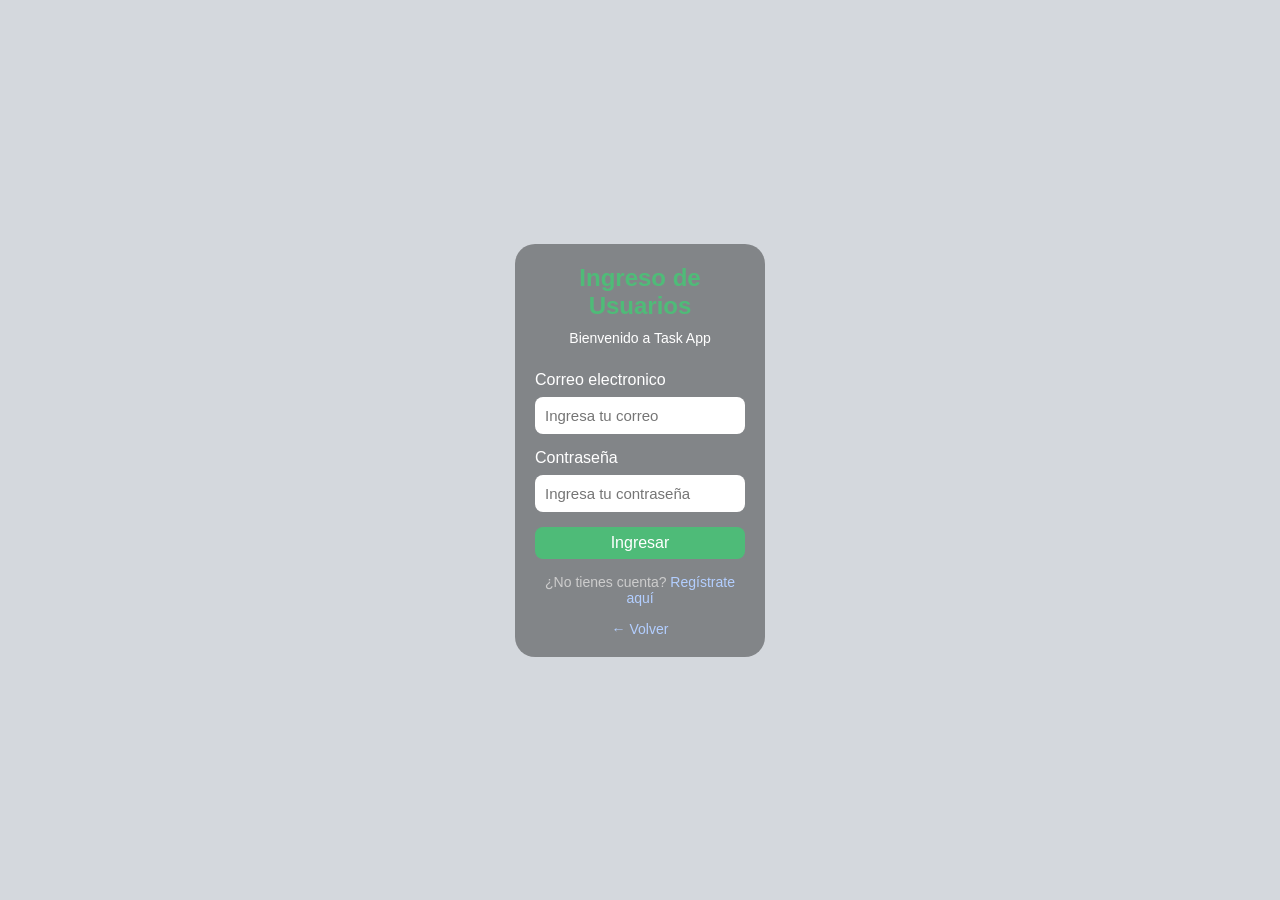
<file: Contenido/index.html>
<!DOCTYPE html>
<html lang="es">
<head>
    <meta charset="UTF-8">
    <meta name="viewport" content="width=device-width, initial-scale=1.0">
    <title>Ingreso a Task App</title>
    <link rel="stylesheet" href="Styles-login.css">
</head>
<body>
    <div class="login" id="login">
        <h2>Ingreso de Usuarios</h2>
            <p class="sub">Bienvenido a Task App</p>

                <form action="dashboard.html" method="get">
                <label for="usuario">Correo electronico</label>
                <input type="email" id="usuario" placeholder="Ingresa tu correo" required>

                <label for="clave">Contraseña</label>
                <input type="password" id="clave" placeholder="Ingresa tu contraseña" required>

                <button type="submit" class="btn-login">Ingresar</button>
                <p class="registro">¿No tienes cuenta? <a href="#">Regístrate aquí</a></p>
                <p class="registro"><a href="#portada">← Volver</a></p>
            </form>
    </div>
</body>
</html>
</file>
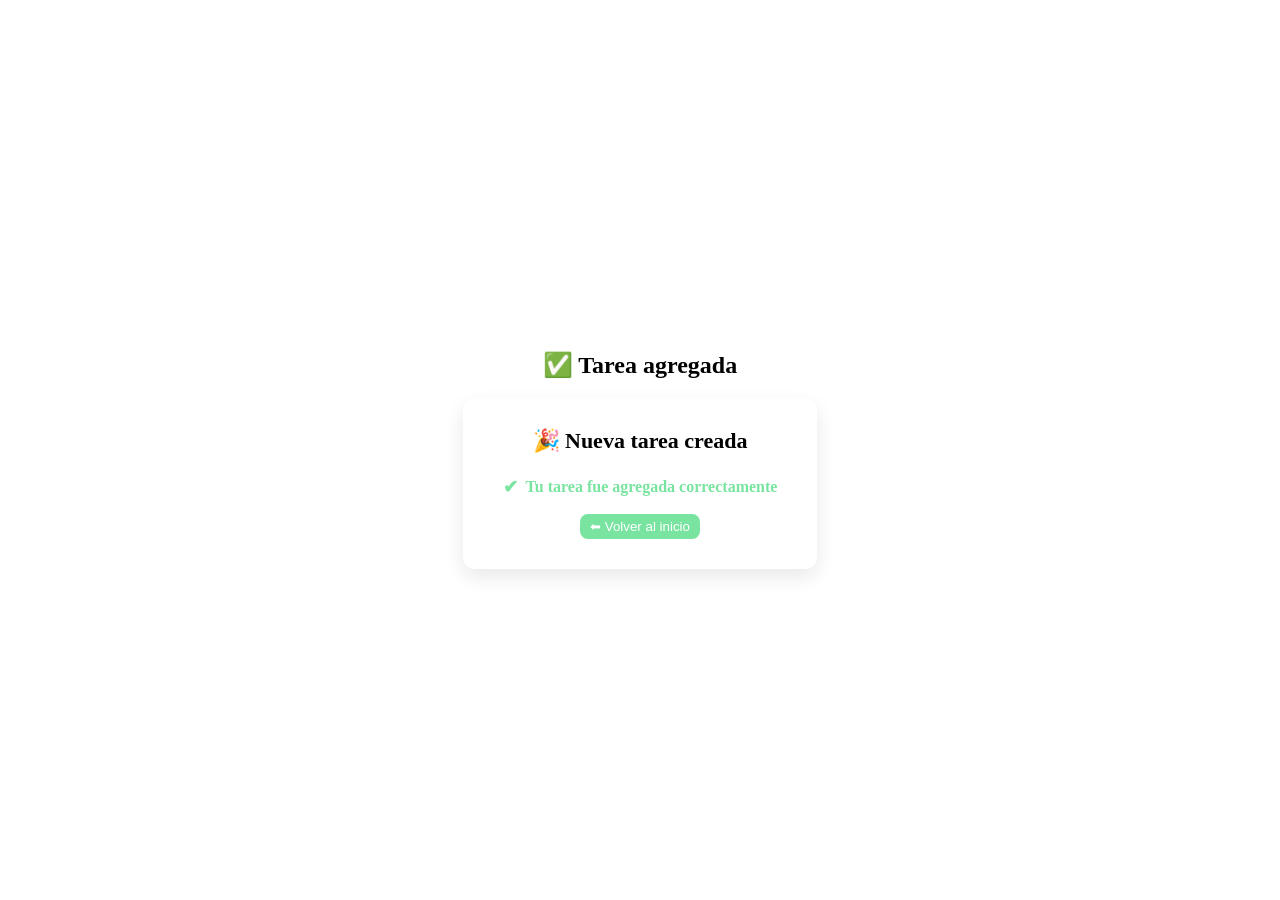
<file: Contenido/agrear-tarea.html>
<!DOCTYPE html>
<html lang="es">
<head>
  <meta charset="UTF-8">
  <meta name="viewport" content="width=device-width, initial-scale=1.0">
  <title>Agregar tareas</title>
  <link rel="stylesheet" href="agregarTarea.css">
</head>
<body>

  <section class="content">
    <h2>✅ Tarea agregada</h2>
  
    <div class="task-card">
      <h3>🎉 Nueva tarea creada</h3>
      <p class="status completed">Tu tarea fue agregada correctamente</p>
      <a href="index.html">
        <button class="btn-agregarTarea">⬅ Volver al inicio</button>
      </a>
    </div>
  </section>
  
</body>
</html>
</file>
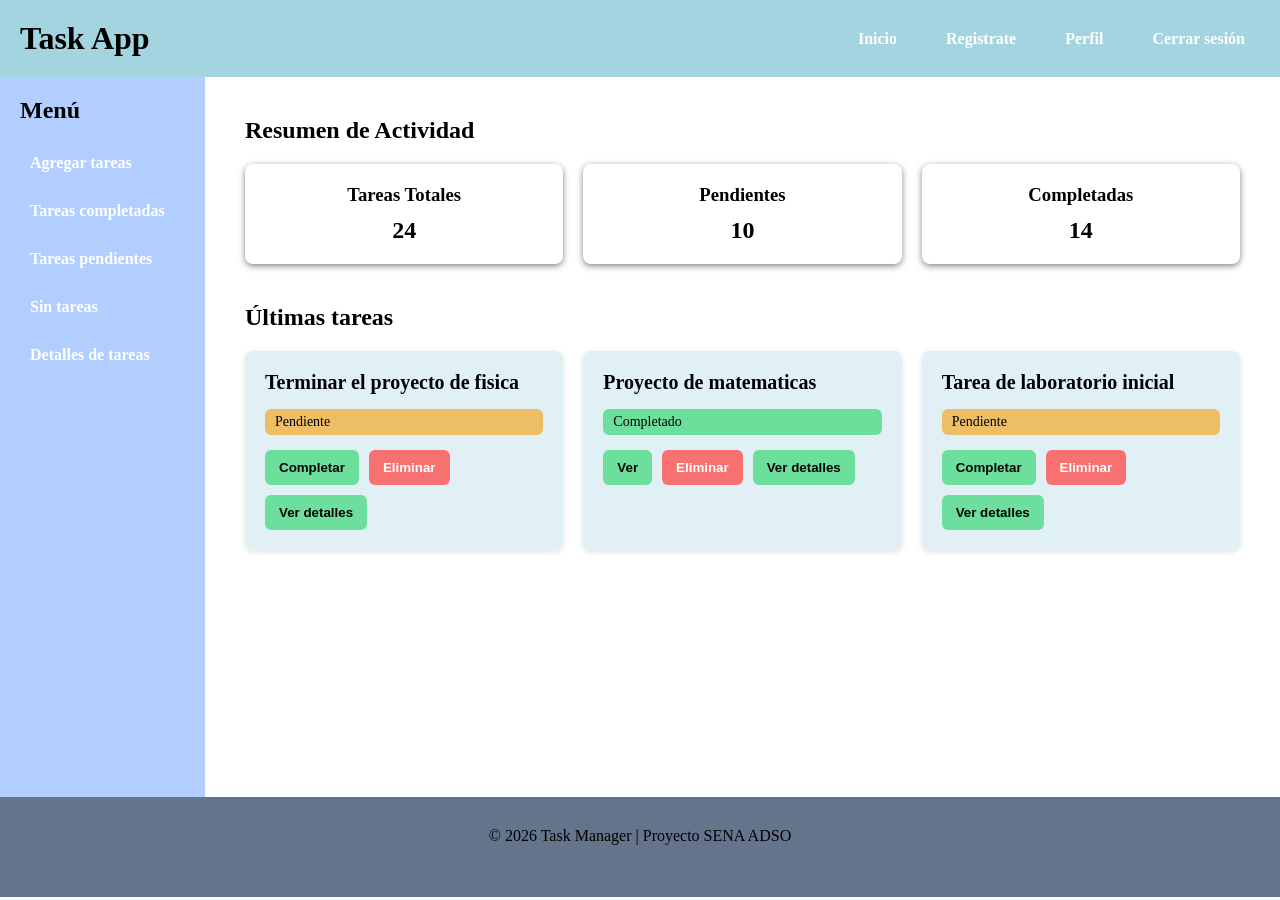
<file: Contenido/dashboard.html>
<!DOCTYPE html>
<html lang="es">
<head>
  <meta charset="UTF-8" />
  <meta name="viewport" content="width=device-width, initial-scale=1.0"/>
  <title>Dashboard | Task Manager</title>
  <link rel="stylesheet" href="Styles.css">
</head>
<body>

  <header class="topbar">
    <h1>Task App</h1>
    <nav>
      <a href="#">Inicio</a>
      <a href="registro.html">Registrate</a>
      <a href="#">Perfil</a>
      <a href="index.html">Cerrar sesión</a>
    </nav>
  </header>

  <main class="layout">

    <!-- Sidebar -->
    <aside class="sidebar">
      <h2>Menú</h2>
      <ul>
        <li><a href="agrear-tarea.html">Agregar tareas</a></li>
        <li><a href="tarea-completada.html">Tareas completadas</a></li>
        <li><a href="tarea-pendiente.html">Tareas pendientes</a></li>
        <li><a href="sin-tarea.html">Sin tareas</a></li>
        <li><a href="detalle-tarea.html">Detalles de tareas</a></li>

      </ul>
    </aside>

    <!-- Contenido principal -->
    <section class="content">
      <h2>Resumen de Actividad</h2>

      <div class="cards">
        <div class="card">
          <h3>Tareas Totales</h3>
          <p>24</p>
        </div>
        <div class="card">
          <h3>Pendientes</h3>
          <p>10</p>
        </div>
        <div class="card">
          <h3>Completadas</h3>
          <p>14</p>
        </div>
      </div>

<div class="tasks-section">
  <h2>Últimas tareas</h2>

  <div class="task-list">

    <div class="task-card">
      <h3>Terminar el proyecto de fisica</h3>
      <p class="status pending">Pendiente</p>
      <div class="task-actions">
        <button class="btn complete-btn">Completar</button>
        <button class="btn delete-btn">Eliminar</button>
        <a href="detalle-tarea.html"><button class="btn-ver-detalle">Ver detalles</button></a>
  </div>
</div>

 <div class="task-card">
      <h3>Proyecto de matematicas</h3>
      <p class="status completed">Completado</p>
      <div class="task-actions">
        <a href="tarea-completada.html"><button class="btn complete-btn">Ver</button></a>
        <button class="btn delete-btn">Eliminar</button>
        <button class="btn-ver-detalle">Ver detalles</button>

  </div>
</div>
 <div class="task-card">
      <h3>Tarea de laboratorio inicial</h3>
      <p class="status pending">Pendiente</p>
      <div class="task-actions">
        <button class="btn complete-btn">Completar</button>
        <button class="btn delete-btn">Eliminar</button>
        <button class="btn-ver-detalle">Ver detalles</button>
      </div>
    </div>

  </div>
</div>
    </section>

  </main>

  <footer class="footer">
    <p>© 2026 Task Manager | Proyecto SENA ADSO</p>
  </footer>

</body>
</html>
</file>
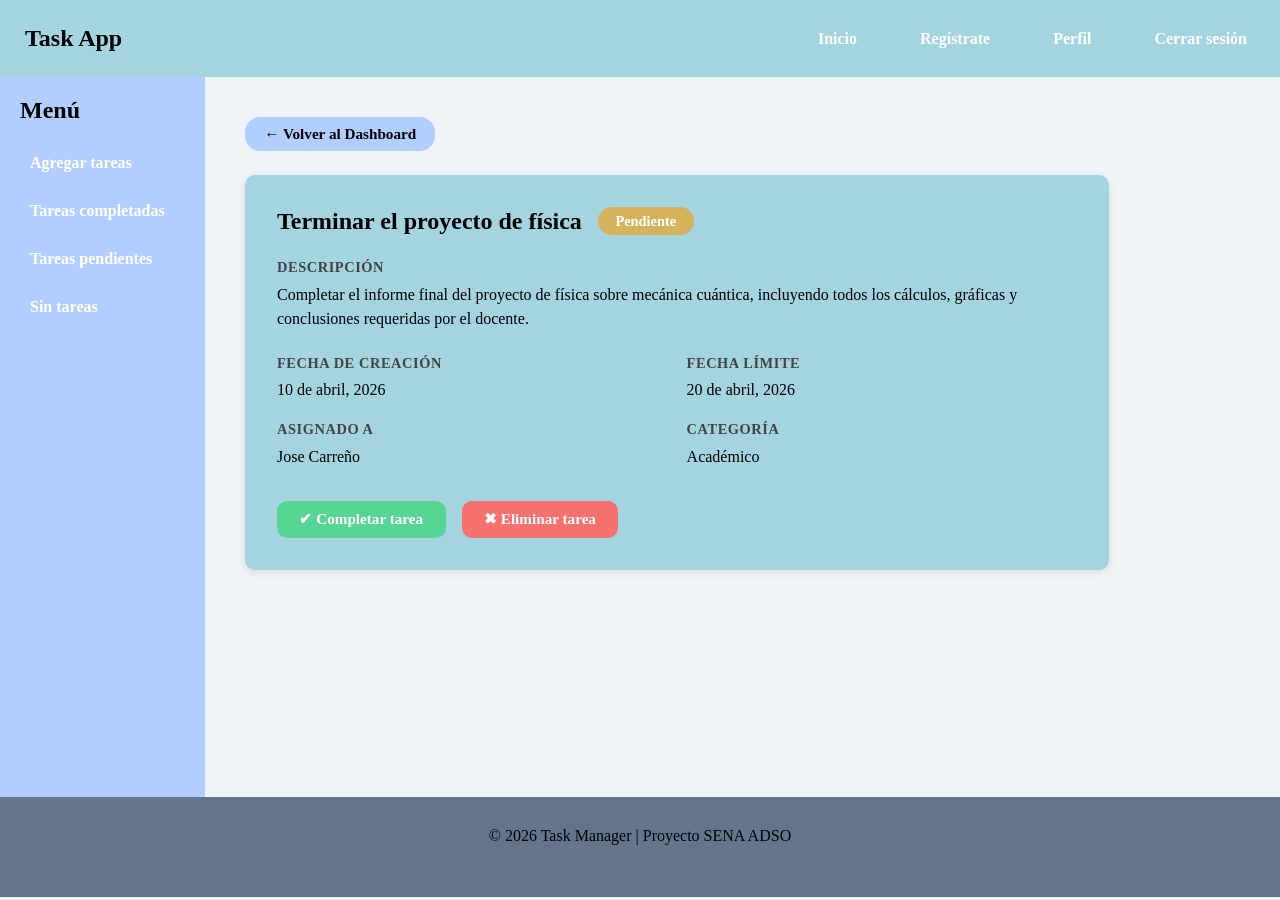
<file: Contenido/detalle-tarea.html>
<!DOCTYPE html>
<html lang="es">
<head>
  <meta charset="UTF-8" />
  <meta name="viewport" content="width=device-width, initial-scale=1.0"/>
  <title>Detalle de Tarea - Task App</title>
  <link rel="stylesheet" href="detalle-tarea.css" />
</head>
<body>
  <nav class="navbar">
    <div class="navbar-brand">Task App</div>
    <ul class="navbar-links">
      <li><a href="#">Inicio</a></li>
      <li><a href="registro.html">Regístrate</a></li>
      <li><a href="#">Perfil</a></li>
      <li><a href="index.html">Cerrar sesión</a></li>
    </ul>
  </nav>

  <div class="layout">

    <aside class="sidebar">
      <h2>Menú</h2>
      <ul>
        <li><a href="agrear-tarea.html">Agregar tareas</a></li>
        <li><a href="tarea-completada.html">Tareas completadas</a></li>
        <li><a href="tarea-pendiente.html">Tareas pendientes</a></li>
        <li><a href="sin-tarea.html">Sin tareas</a></li>
      </ul>
    </aside>

    <main class="main-content">

      <!-- Botón volver -->
      <div class="back-btn-container">
        <a href="dashboard.html" class="btn-volver">← Volver al Dashboard</a>
      </div>

      <section class="detalle-card">

        <div class="detalle-header">
          <h2>Terminar el proyecto de física</h2>
          <span class="badge pendiente">Pendiente</span>
        </div>

        <div class="detalle-body">

          <div class="detalle-campo">
            <span class="campo-label">Descripción</span>
            <p>Completar el informe final del proyecto de física sobre mecánica cuántica,
            incluyendo todos los cálculos, gráficas y conclusiones requeridas por el docente.</p>
          </div>

          <div class="detalle-grid">
            <div class="detalle-campo">
              <span class="campo-label">Fecha de creación</span>
              <p>10 de abril, 2026</p>
            </div>
            <div class="detalle-campo">
              <span class="campo-label">Fecha límite</span>
              <p>20 de abril, 2026</p>
            </div>
            <div class="detalle-campo">
              <span class="campo-label">Asignado a</span>
              <p>Jose Carreño</p>
            </div>
            <div class="detalle-campo">
              <span class="campo-label">Categoría</span>
              <p>Académico</p>
            </div>
          </div>

        </div>

        <div class="detalle-acciones">
          <a href="#" class="btn-completar">✔ Completar tarea</a>
          <a href="#" class="btn-eliminar">✖ Eliminar tarea</a>
        </div>

      </section>

    </main>
  </div>

  <footer class="footer">
    <p>© 2026 Task Manager | Proyecto SENA ADSO</p>
  </footer>

</body>
</html>
</file>
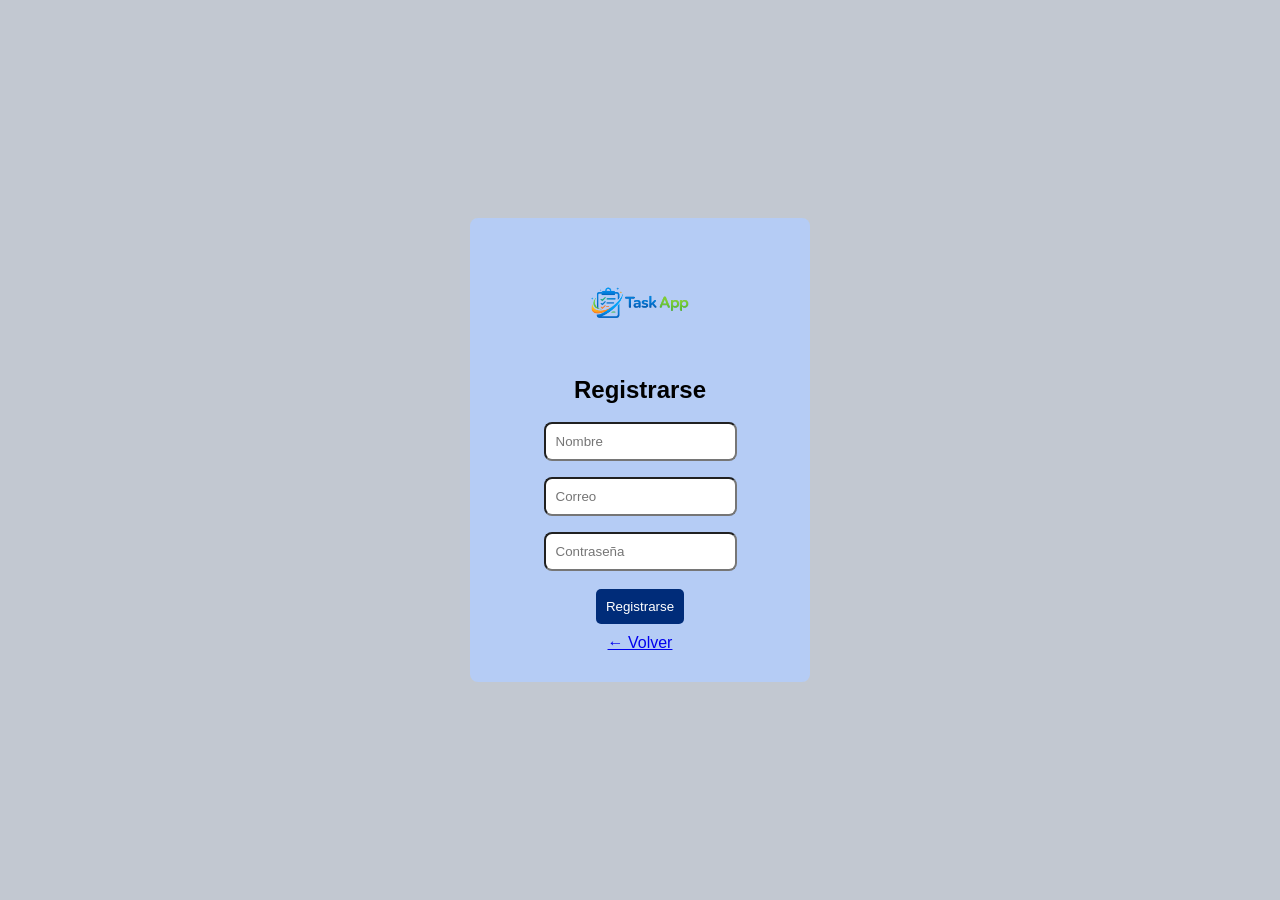
<file: Contenido/registro.html>
<!DOCTYPE html>
<html lang="en">
<head>
    <meta charset="UTF-8">
    <meta name="viewport" content="width=device-width, initial-scale=1.0">
    <title>Registro</title>
    <link rel="stylesheet" href="registro.css">
</head>
<body>
    
<Div class="Secti-form">
    <section class="registro">
    <form class="formulario">
        <img src="Logo de Task App con lista de verificación.png" alt="Task App" class="logo">
        <h2>Registrarse</h2>

        <input type="text" placeholder="Nombre" required>
        <input type="email" placeholder="Correo" required>
        <input type="password" placeholder="Contraseña" required>

        <button type="submit">Registrarse</button>
        <p class="registro"><a href="dashboard.html">← Volver</a></p>
    </form>
</section>
</Div>


</body>
</html>
</file>
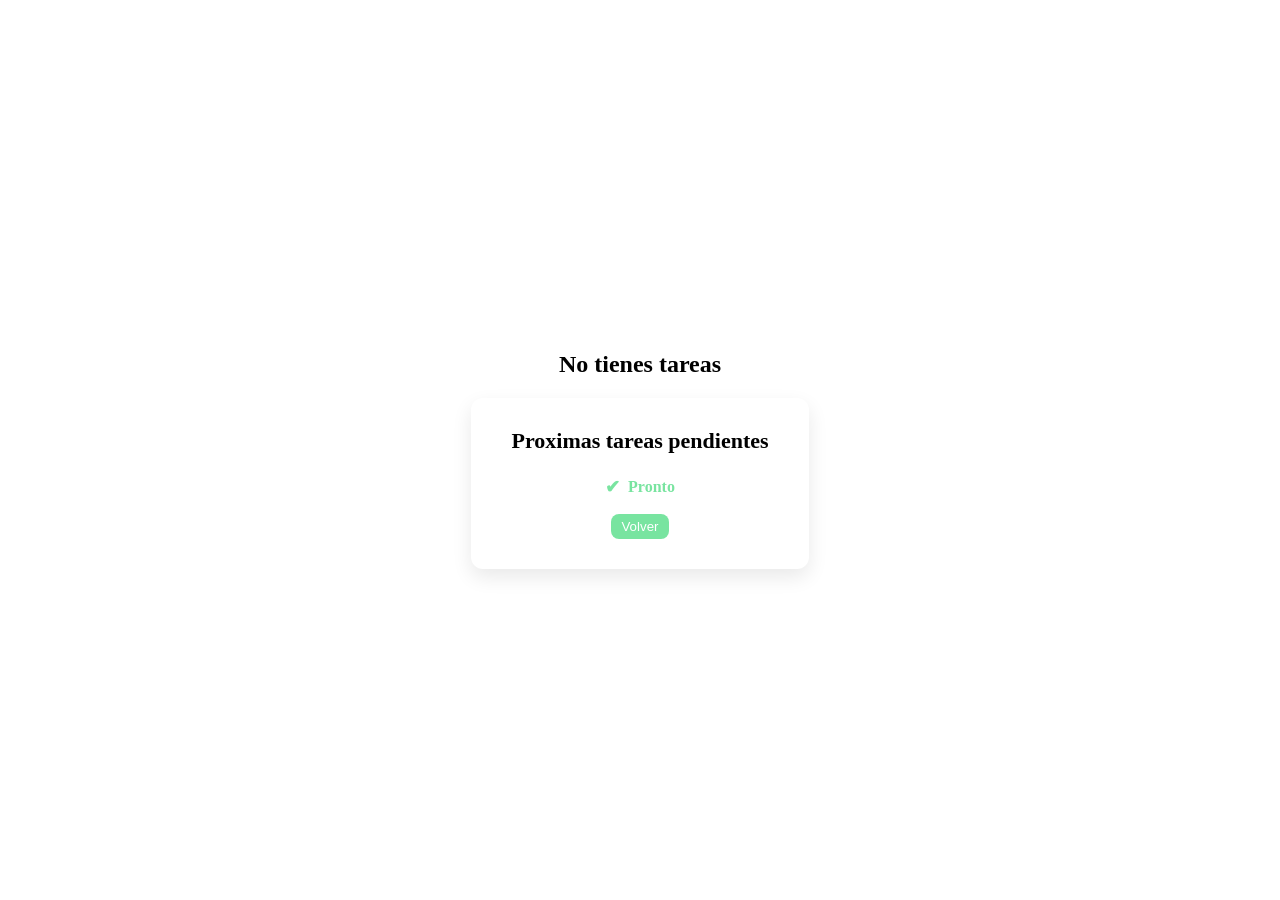
<file: Contenido/sin-tarea.html>
<!DOCTYPE html>
<html lang="es">
<head>
  <meta charset="UTF-8">
  <meta name="viewport" content="width=device-width, initial-scale=1.0">
  <title>Sin tareas</title>
  <link rel="stylesheet" href="agregarTarea.css">
</head>
<body>

  <section class="content">
    <h2>No tienes tareas</h2>
  
    <div class="task-card">
      <h3>Proximas tareas pendientes</h3>
      <p class="status completed">Pronto</p>
      <a href="dashboard.html"><button class="btn-agregarTarea">Volver</button></a>
    </div>
  </section>
  
</body>
</html>
</file>
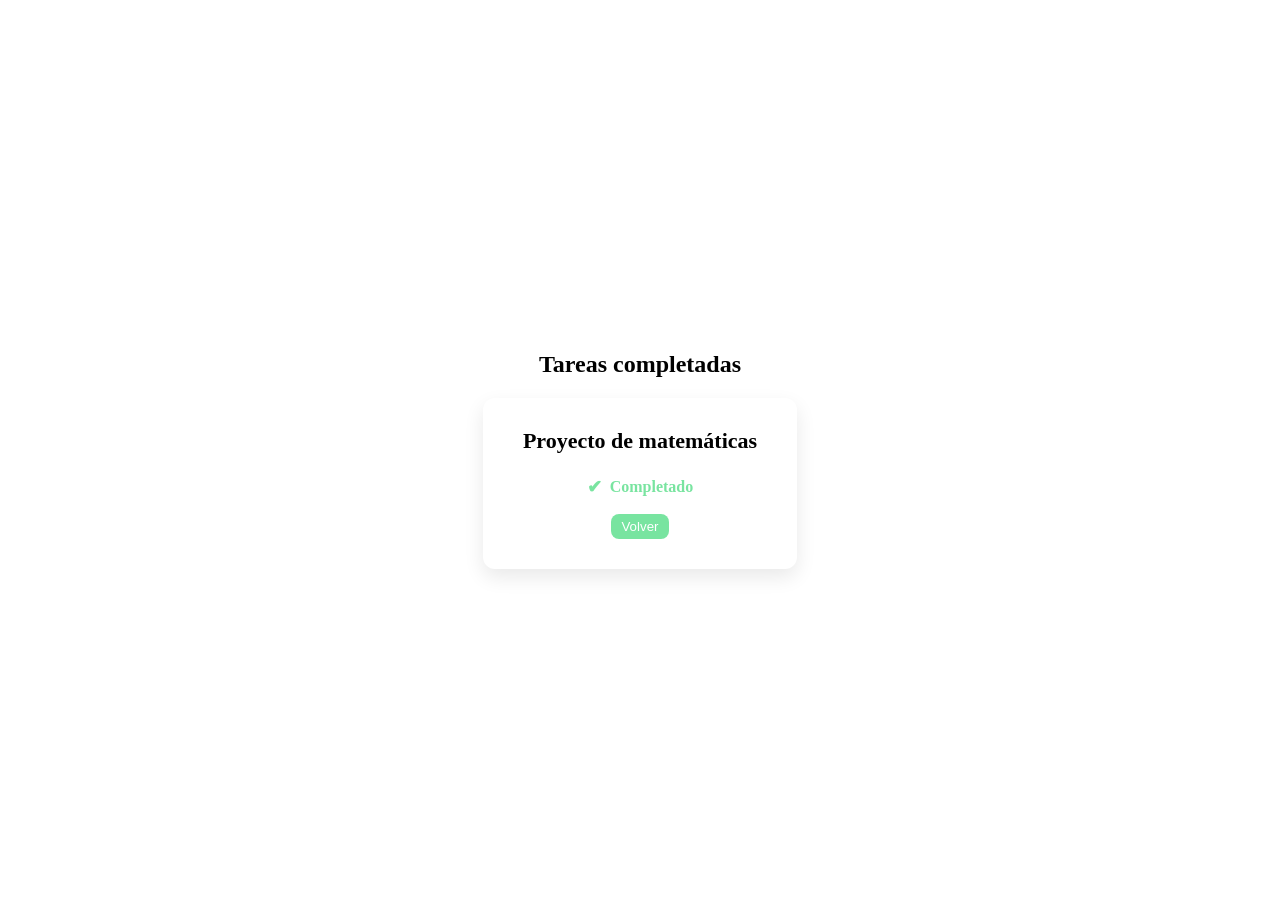
<file: Contenido/tarea-completada.html>
<!DOCTYPE html>
<html lang="es">
<head>
  <meta charset="UTF-8">
  <meta name="viewport" content="width=device-width, initial-scale=1.0">
  <title>Tareas completadas</title>
  <link rel="stylesheet" href="agregarTarea.css">
</head>
<body>

  <section class="content">
    <h2>Tareas completadas</h2>
  
    <div class="task-card">
      <h3>Proyecto de matemáticas</h3>
      <p class="status completed">Completado</p>
      <a href="dashboard.html"><button class="btn-agregarTarea">Volver</button></a>
    </div>
  </section>
  
</body>
</html>
</file>
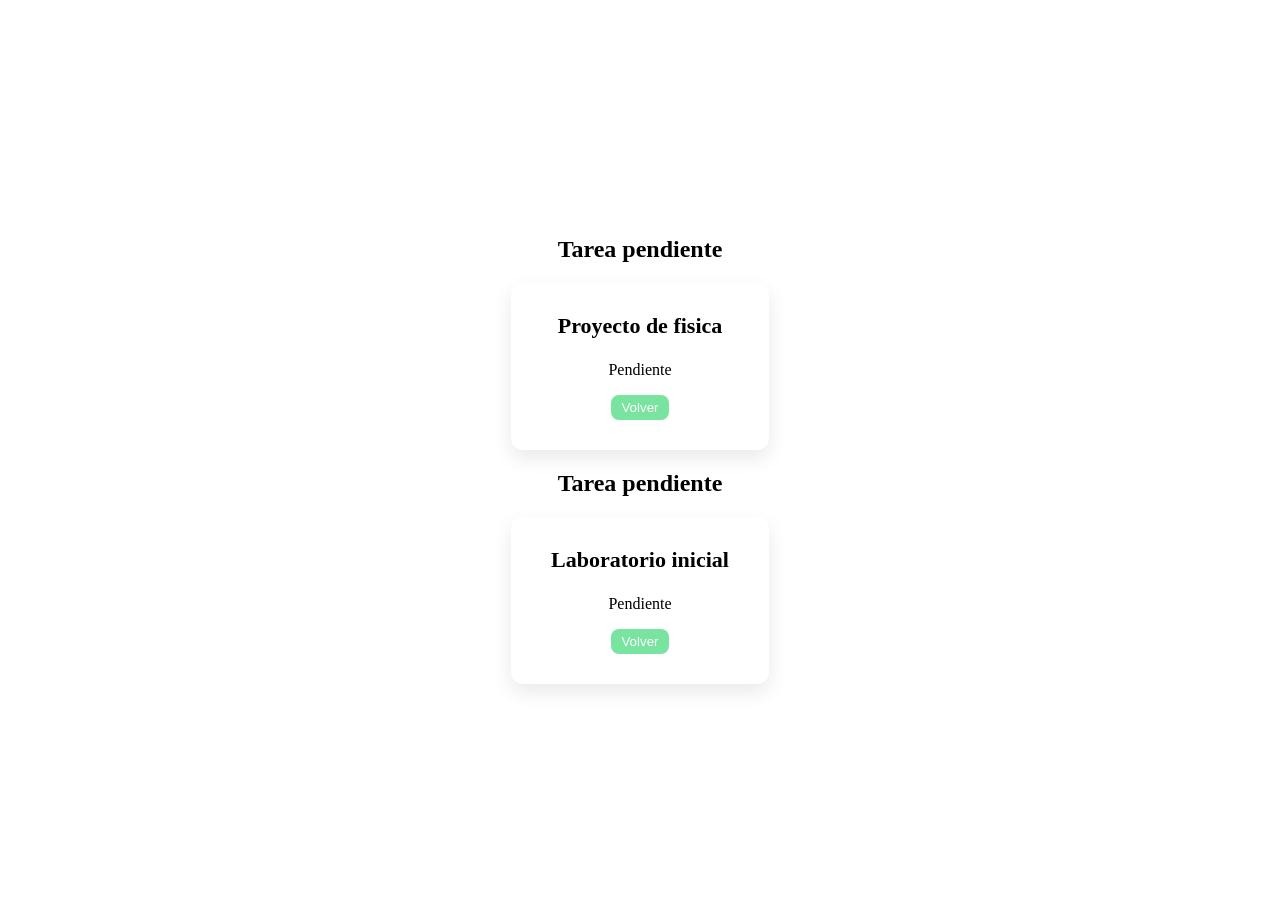
<file: Contenido/tarea-pendiente.html>
<!DOCTYPE html>
<html lang="es">
<head>
  <meta charset="UTF-8">
  <meta name="viewport" content="width=device-width, initial-scale=1.0">
  <title>Tareas pendientas</title>
  <link rel="stylesheet" href="agregarTarea.css">
</head>
<body>

  <section class="content">
    <h2>Tarea pendiente</h2>
  
    <div class="task-card">
      <h3>Proyecto de fisica</h3>
        <p>Pendiente</p>
        <a href="dashboard.html"><button class="btn-agregarTarea">Volver</button></a>
      </div>

      <h2>Tarea pendiente</h2>
      <div class="task-card">
        <h3>Laboratorio inicial</h3>
          <p>Pendiente</p>
          <a href="dashboard.html"><button class="btn-agregarTarea">Volver</button></a>
      </div>
  </section>
  
</body>
</html>
</file>
<file: Contenido/Styles-login.css>
* {
    padding: 0;
    margin: 0;
    box-sizing: border-box;
}

body {
    background-color: #d4d8dd;
    font-family: Arial, sans-serif;
}

.login {
  position: fixed;
  inset: 0;
  margin: auto;
  max-width: 250px;
  height: fit-content;
  background: rgba(0, 0, 0, 0.384);
  padding: 20px;
  border-radius: 20px;
  box-shadow: 5px 5px 10px rgba(#050505e7);
}

.login h2 {
  text-align: center;
  margin-bottom: 10px;
  color: #33d66fa8;
}

.login .sub {
  text-align: center;
  font-size: 14px;
  margin-bottom: 25px;
  color: #ffffff;
}

input {
  width: 100%;
  display: flex;
  flex-direction: column;
  padding: 10px;
  margin: 8px 0 15px;
  border: none;
  border-radius: 8px;
  outline: none;
  font-size: 15px;
}

input:focus {
  outline: 2px solid #b2ceff;
}

label {
    color: white;
}

.registro {
  text-align: center;
  margin-top: 15px;
  font-size: 14px;
  color: #ccc;
}

.registro a {
  color: #b2ceff;
  text-decoration: none;
}

.registro a:hover {
  text-decoration: underline;
}


.btn-login {
  width: 100%;
  background-color: #33d66fa8;
  display: flex;
  justify-content: center;
  border: none;
  padding: 7px;
  border-radius: 8px;
  color: white;
  text-decoration: none;
  font-size: 16px;
  cursor: pointer;
  transition: all 0.3s ease;
}

.btn-login:hover {
  background-color: #b2ceff;
  transform:translateY(5px);
}

.btn-login:active {
  transform: scale(0.97);
}
</file>
<file: Contenido/agregarTarea.css>
body {
  font-family: var(--fuente-principal);
  background: var(--color-gris);
  display: flex;
  justify-content: center;
  align-items: center;
  height: 100vh;
  margin: 0;
}

.content {
  text-align: center;
}

.task-card {
  background: var(--color-secundario);
  padding: 30px 40px;
  border-radius: 12px;
  box-shadow: 0 8px 20px rgba(0,0,3,0.09);
  max-width: 420px;
  margin: 0 auto;
  border: 1px solid var(--color-blanco);
}

.task-card h3 {
  margin-top: 0;
  font-size: 22px;
  font-weight: 600;
}

.status.completed {
  display: flex;
  align-items: center;
  justify-content: center;
  color: #33d66fa8; 
  font-weight: bold;
  margin-top: 15px;
  font-size: 16px;
}

.status.completed::before {
  content: "✔";
  margin-right: 8px;
  font-size: 18px;
}

.btn-agregarTarea {
    padding: 5px 10px;
    border-radius: 8px;
    border: none;
    cursor: pointer;
    background-color: #33d66fa8;
    color: rgb(255, 255, 255);
    transition: .3s;
}

.btn-agregarTarea:hover {
    background-color: #92b8fa;
    color: white;
    transform: scale(1.05);
}
</file>
<file: Contenido/Styles.css>
*{
    padding: 0;
    margin: 0;
    box-sizing: border-box 1px;
}

/* ===== Variables Globales root =====  */

:root{
    --color-primario: #a3d4e0;
    --color-secundario: #b2ceff;
    --color-terciario: #e0f0f5;
    --color-blanco: #ffff;
    --color-azul: #002c79;
    --color-Negro:#000000;
    --color-gris:#64748b;
    --color-exito:#33d66fa8;
    --color-pendiente:#f59f0b9c;

    --fuente-principal: Arial, sans-serif;

    --espaciado-sm:10px; /* Espacio Pequeño*/
    --espaciado-md:20px; /* Espacio Mediano*/
    --espaciado-lg:40px; /* Espacio Grande*/

    --radio:8px;
}

.body{
    font-family: var(--fuente-principal);
    background: var(--color-fondo);
}

.a{
    text-decoration: none;
}

/* ==== Header ==== */

.topbar{
    background: var(--color-primario);
    color: var(--color-Negro);
    padding: var(--espaciado-md);
    display: flex;
    justify-content: space-between;
    align-items: center;
    box-shadow: 5px 5px 10px rgba(#3dbef1);
    /* border-radius: var(--radio); */
}

.topbar nav a{
    margin-left: 15px;
    font-weight: bold;
    text-decoration: none;
    padding: 15px;
    color: var(--color-blanco);
    transition: .3s;
}

.topbar nav a:hover {
    color: var(--color-gris);
    transform: scaleY(1.05);
}

/* ==== Layout ==== */

.layout{
    display: flex;
    min-height: 80vh;
}

/* ==== Sidebar ==== */

.sidebar{
    width: 165px;
    background: var(--color-secundario);
    padding: var(--espaciado-md);
    /* border-radius: var(--radio); */
}

.sidebar h2{
    margin-bottom: var(--espaciado-md);
}

.sidebar ul{
    list-style: none;
}

.sidebar li{
    margin-bottom: 10px;
}

.sidebar a{
    display: flex;
    gap: 20px;
    color:var(--color-Negro);
    font-weight: bold;
    padding: var(--espaciado-sm);
    text-decoration: none;
}

.sidebar a{
    color: var(--color-blanco);
    transition: .3s;
}

.sidebar a:hover {
    color: var(--color-gris);
}

/* ====== CONTENIDO ===== */

.content{
    flex: 1;
    padding: var(--espaciado-lg);
}

/* ====== Cards ===== */

.cards{
    display: flex;
    gap: 20px;
    margin: 20px 0;
}

.card{
    background:var(--color-blanco);
    padding:20px;
    border-radius:var(--radio);
    flex:1;
    text-align:center;
    box-shadow:0 2px 6px rgba(12, 12, 12, 0.50);
}

.card h3{
    margin-bottom:11px;
}

.card p{
    font-size:24px;
    font-weight:bold;
}

/* ==== Tareas ===== */

.tasks-section{
    margin-top: var(--espaciado-lg);
}

.tasks-section > .task{
    margin-top: var(--espaciado-sm);
}

.task{
    background-color: var(--color-terciario);
    padding: 9px;
    margin-bottom: 10px;
    border-radius: var(--radio);
    display: flex;
    justify-content: space-between;
    align-items: center;
    box-shadow:0 2px 5px rgba(0,0,0,0.08);
}

.status{
    padding:5px 10px;
    border-radius:6px;
    font-size:14px;
    color:var(--color-Negro);
}

.pending{
    background:var(--color-pendiente);
}

.completed{
    background:var(--color-exito);
}

/* ====== footer ====== */

.footer{
    text-align:center;
    padding: 30px;
    background:var(--color-gris);
    color:var(--color-Negro);
    height: 40px;
}

/* ===== Diseño Responsive ===== */

@media (max-width:768px){

    .layout{
        flex-direction:column;
    }

    .sidebar{
        width:100%;
        
    }

    .cards{
        flex-direction:column;
    }

}
.task-list{
    display: grid;
    grid-template-columns: repeat(auto-fit, minmax(250px, 1fr));
    gap: 20px;
    margin-top: 20px;
}

.task-card{
    background: var(--color-terciario);
    padding: 20px;
    border-radius: var(--radio);
    box-shadow: 0 2px 6px rgba(0,0,0,0.12);
    display: flex;
    flex-direction: column;
    gap: 15px;
}

.task-card h3{
    font-size: 20px;
    margin: 0;
}

.task-actions{
    display: flex;
    gap: 10px;
    flex-wrap: wrap;
}

.btn{
    border: none;
    padding: 10px 14px;
    border-radius: 6px;
    font-weight: bold;
    cursor: pointer;
}

.complete-btn{
    background: var(--color-exito);
    color: var(--color-Negro);
}

.delete-btn{
    background: #f87171;
    color: var(--color-blanco);
}

.btn-ver-detalle {
    background: var(--color-exito);
    color: var(--color-Negro);
    border: none;
    padding: 10px 14px;
    border-radius: 6px;
    font-weight: bold;
    cursor: pointer;
}
</file>
<file: Contenido/detalle-tarea.css>
/* 
   VARIABLES GLOBALES DE COLOR
   (Mismas que el dashboard) */

:root {
    --color-primario: #a3d4e0;
    --color-secundario: #b2ceff;
    --color-terciario: #e0f0f5;
    --color-blanco: #ffff;
    --color-azul: #002c79;
    --color-Negro:#000000;
    --color-gris:#64748b;
    --color-exito:#33d66fa8;
    --color-pendiente:#f59f0b9c;

    --fuente-principal: Arial, sans-serif;

    --espaciado-sm:10px; /* Espacio Pequeño*/
    --espaciado-md:20px; /* Espacio Mediano*/
    --espaciado-lg:40px; /* Espacio Grande*/

      --espaciado-sm:10px; /* Espacio Pequeño*/
    --espaciado-md:20px; /* Espacio Mediano*/
    --espaciado-lg:40px; /* Espacio Grande*/

    --radio:8px;
}

   /* RESET & BASE */

* {
  margin: 0;
  padding: 0;
  box-sizing: border-box 1px;
}

body {
  background-color: #f0f4f8;
  color: var(--color-text);
  min-height: 100vh;
  display: flex;
  flex-direction: column;
}

/* 
   NAVBAR */

.navbar {
    background: var(--color-primario);
    color: var(--color-Negro);
    padding: 25px;
    display: flex;
    justify-content: space-between;
    align-items: center;
    box-shadow: 5px 5px 10px rgba(#3dbef1);
}
.navbar-brand {
  font-size: 1.5rem;
  font-weight: bold;
  color: var(--color-text);
}

.navbar-links {
  list-style: none;
  display: flex;
  gap: 2rem;
}

.navbar-links a {
    margin-left: 15px;
    font-weight: bold;
    text-decoration: none;
    padding: 8px;
    color: var(--color-blanco);
    transition: .3s;
}

.navbar-links a:hover {
      color: var(--color-gris);
    transform: scaleY(1.05);
}


   /* LAYOUT (sidebar + main) */

.layout {
    display: flex;
    min-height: 80vh;
}


   /* SIDEBAR */

.sidebar {
    width: 165px;
    background: var(--color-secundario);
    padding: var(--espaciado-md);
}

.sidebar h2{
    margin-bottom: var(--espaciado-md);
}

.sidebar ul{
    list-style: none;
}

.sidebar li{
    margin-bottom: 10px;
}

.sidebar a{
    display: flex;
    gap: 20px;
    color:var(--color-Negro);
    font-weight: bold;
    padding: var(--espaciado-sm);
    text-decoration: none;
}

.sidebar a{
    color: var(--color-blanco);
    transition: .3s;
}

.sidebar a:hover {
    color: var(--color-gris);
}

   /* MAIN CONTENT */
  
.main-content {
    flex: 1;
    padding: var(--espaciado-lg);
}

   /* BOTÓN VOLVER */

.back-btn-container {
  margin-bottom: 1.5rem;
}

.btn-volver {
  display: inline-block;
  background-color: var(--color-secundario);
  color: var(--color-text);
  padding: 0.5rem 1.2rem;
  border-radius: 15px;
  text-decoration: none;
  font-weight: 600;
  font-size: 0.95rem;
  transition: background-color 0.2s;
}

.btn-volver:hover {
  background-color: #5a9dc4;
  color: var(--color-white);
}

   /* TARJETA DE DETALLE */

.detalle-card {
  background-color: var(--color-primario);
  border-radius: 10px;
  padding: 2rem;
  max-width: 800px;
  box-shadow: 0 2px 8px rgba(0,0,0,0.1);
}

.detalle-header {
  display: flex;
  align-items: center;
  gap: 1rem;
  margin-bottom: 1.5rem;
  flex-wrap: wrap;
}

.detalle-header h2 {
  font-size: 1.5rem;
  font-weight: bold;
}


   /* BADGE DE ESTADO
 */
.badge {
  display: inline-block;
  padding: 0.35rem 1.1rem;
  border-radius: 20px;
  font-weight: bold;
  font-size: 0.9rem;
  color: var(--color-blanco);
}

.badge.pendiente {
  background-color: var(--color-pendiente);
}

.badge.completado {
  background-color: var(--color-exito);
}

   /* CUERPO DEL DETALLE */

.detalle-body {
  display: flex;
  flex-direction: column;
  gap: 1.5rem;
}

.detalle-campo {
  display: flex;
  flex-direction: column;
  gap: 0.4rem;
}

.campo-label {
  font-weight: 700;
  font-size: 0.9rem;
  color: #444;
  text-transform: uppercase;
  letter-spacing: 0.04em;
}

.detalle-campo p {
  font-size: 1rem;
  color: var(--color-text);
  line-height: 1.5;
}

/* Grid de 2 columnas para los campos cortos */
.detalle-grid {
  display: grid;
  grid-template-columns: 1fr 1fr;
  gap: 1.2rem;
}


   /* BOTONES DE ACCIÓN */
 
.detalle-acciones {
  display: flex;
  gap: 1rem;
  margin-top: 2rem;
  flex-wrap: wrap;
}

.btn-completar,
.btn-eliminar {
  padding: 0.6rem 1.4rem;
  border: none;
  border-radius: 10px;
  font-size: 0.95rem;
  font-weight: bold;
  cursor: pointer;
  color: var(--color-blanco);
  transition: opacity 0.2s;
  text-decoration: none;
  transition: 0.2s;
}

.btn-completar {
  background-color: var(--color-exito);
}

.btn-eliminar {
  background-color: #f87171;
}

.btn-completar:hover,
.btn-eliminar:hover {
  opacity: 0.85;
  background-color: var(--color-terciario);
  color: var(--color-azul);
}

   /* FOOTER */

.footer {
    text-align:center;
    padding: 30px;
    background:var(--color-gris);
    color:var(--color-Negro);
    height: 40px;
}


   /* RESPONSIVE MÓVIL */

@media (max-width: 768px) {
  .layout {
    flex-direction: column;
  }

  .sidebar {
    width: 100%;
    padding: 1rem;
  }

  .sidebar ul {
    flex-direction: row;
    flex-wrap: wrap;
    gap: 0.8rem;
  }

  .navbar {
    flex-direction: column;
    gap: 0.6rem;
    padding: 0.8rem 1rem;
  }

  .navbar-links {
    flex-wrap: wrap;
    gap: 1rem;
    justify-content: center;
  }

  .detalle-grid {
    grid-template-columns: 1fr;
  }

  .detalle-header {
    flex-direction: column;
    align-items: flex-start;
  }

  .main-content {
    padding: 1rem;
  }
}
</file>
<file: Contenido/registro.css>
*{
    padding: 0;
    margin: 0;
}

/* ===== Variables Globales root =====  */
:root{
    --color-primario: #a3d4e0;
    --color-secundario: #b2ceffc9;
    --color-terciario: #618ea4a1;
    --color-blanco: #ffff;
    --color-azul: #002c79;
    --color-Negro:#000000;
    --color-gris:#64748b64;
    --color-exito:#33d66fa8;
    --color-pendiente:#f59f0b9c;

    --fuente-principal: Arial, sans-serif;

    --espaciado-sm:10px; /* Espacio Pequeño*/
    --espaciado-md:20px; /* Espacio Mediano*/
    --espaciado-lg:40px; /* Espacio Grande*/

    --radio:8px;
}

body{
    font-family: var(--fuente-principal);
    background: var(--color-gris);
    margin: 0;
    height: 100vh;
    display: flex;
    justify-content: center; /* centra horizontalmente */
    align-items: center;
}

/* ==== Formulario color,text,etc ====*/

.secti-form {
  text-align: center;
}

.h2{
    margin-top: 0px;
    margin-bottom: 10px;
}

.formulario{
    display: flex;
    flex-direction: column;
    align-items: center;
    width: 300px;
    padding: var(--espaciado-md);
    border-radius: var(--radio);
    background: var(--color-secundario);
    box-shadow: 0 0 0px rgba(0,0,0,0.1);
}

.formulario h2{
    text-align: center;
    margin-bottom: var(--espaciado-sm);
}

.formulario input{
    margin: 8px 0;
    padding: var(--espaciado-sm);
    border: var(--radio #002c79);
    border-radius: var(--radio );
}

.formulario button{
    margin-top: var(--espaciado-sm);
    padding: var(--espaciado-sm);
    border: none;
    background: var(--color-azul);
    color: var(--color-blanco);
    border-radius: 5px;
    cursor: pointer;
}

.formulario button:hover{
    background: #17449e;
  box-shadow: 4 4px 10px rgba(3,0,3,0.2);
}



.registro{
    padding: var(--espaciado-sm);
}

.logo{
    width: 200px;   /* tamaño pequeño */
    padding: 0;
    margin-bottom: 5px;
}
</file>
